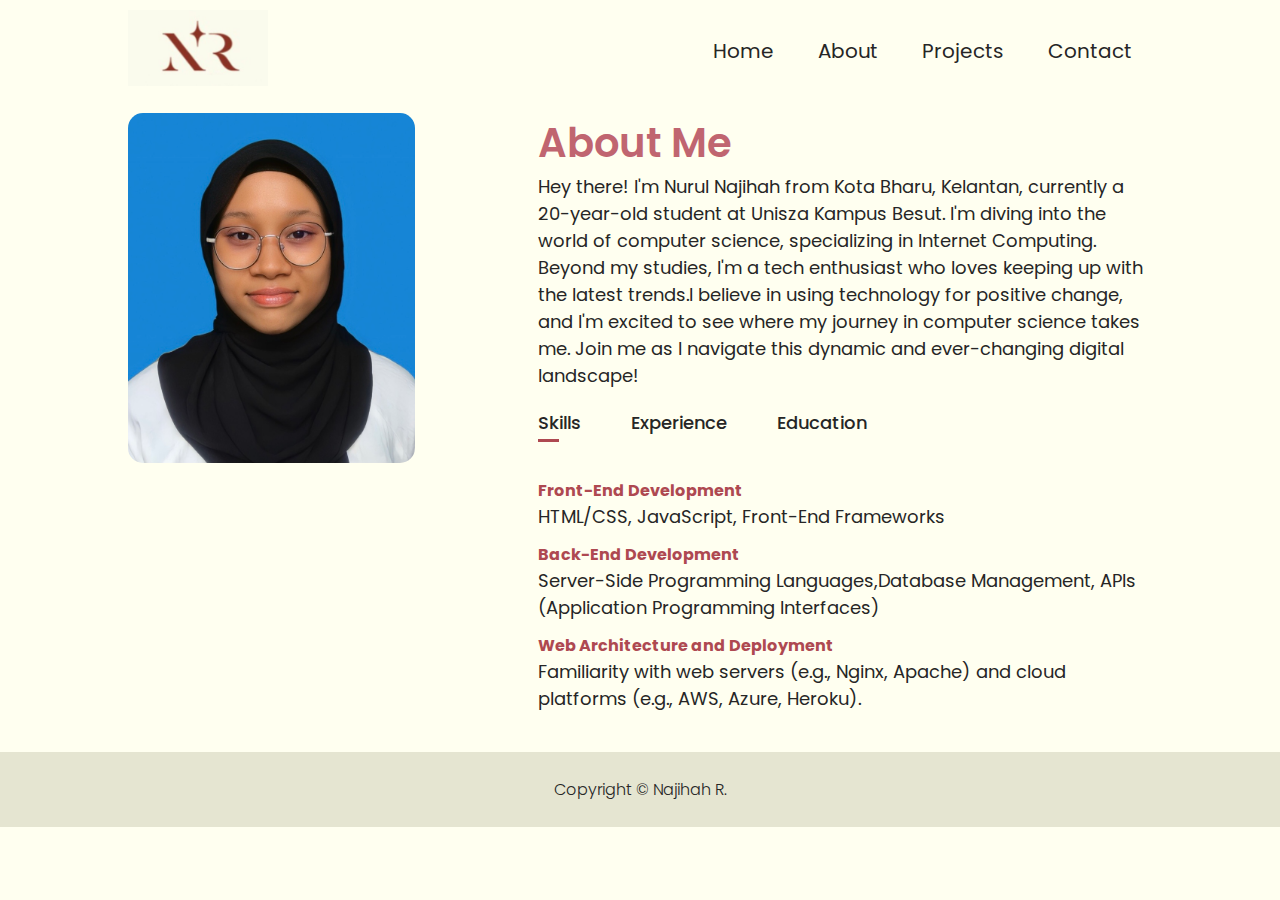
<file: about.html>
<!DOCTYPE html>
<!--
Click nbfs://nbhost/SystemFileSystem/Templates/Licenses/license-default.txt to change this license
Click nbfs://nbhost/SystemFileSystem/Templates/JSP_Servlet/Html.html to edit this template
-->
<html>
    <head>
        <title>Najihah R. - About Me</title>
        <meta charset="UTF-8">
        <meta name="viewport" content="width=device-width, initial-scale=1.0">
        <link rel="stylesheet" href="styles.css">
        <link rel="stylesheet" href="https://cdnjs.cloudflare.com/ajax/libs/font-awesome/6.0.0-beta3/css/all.min.css" crossorigin="anonymous" />
        <link rel="apple-touch-icon" sizes="180x180" href="favicon_io/apple-touch-icon.png">
        <link rel="icon" type="image/png" sizes="32x32" href="favicon_io/favicon-32x32.png">
        <link rel="icon" type="image/png" sizes="16x16" href="favicon_io/favicon-16x16.png">
        <link rel="manifest" href="favicon_io/site.webmanifest">
        <link rel="stylesheet" href="https://fonts.googleapis.com/css?family=Poppins&display=swap">
    </head>
    <body>
            <div class="container">
            <nav id="fixed-header">
                <a href="index.html"><img src="images/NR-logo.jpg" class="logo" alt="logo"/></a>
                <ul id="sidemenu">
                    <li><a href="index.html">Home</a></li>
                    <li><a href="about.html">About</a></li>
                    <li><a href="projects.html">Projects</a></li>
                    <li><a href="contact.html">Contact</a></li>
                    <i class="fas fa-xmark" onclick="closemenu()"></i>
                </ul>
                <i class="fas fa-ellipsis-vertical" onclick="openmenu()"></i>
            </nav>
            </div>
        
        <div class="container">
            <div class="row">
                <div class="about-col-1">
                    <img src="images/passport.JPG" class="passportpic" alt="Nurul Najihah Rahim"/>
                </div>
                
                <div class="about-col-2">
                    <h1 class="about-me-title">About Me</h1>
                    <p>Hey there! I'm Nurul Najihah from Kota Bharu, Kelantan, currently a 20-year-old student at Unisza Kampus Besut. I'm diving into the world of computer science, specializing in Internet Computing. Beyond my studies, I'm a tech enthusiast who loves keeping up with the latest trends.I believe in using technology for positive change, and I'm excited to see where my journey in computer science takes me. Join me as I navigate this dynamic and ever-changing digital landscape!</p>
               
                    <div class="tab-titles">
                    <p class="tab-links active-link" onclick="opentab(event, 'skills')">Skills</p>                           
                    <p class="tab-links" onclick="opentab(event, 'experience')">Experience</p>
                    <p class="tab-links" onclick="opentab(event, 'education')">Education</p>
                    </div>
                    
                    <div class="tab-contents active-tab" id="skills">
                        <ul>
                            <li><span><b>Front-End Development</b></span><br>HTML/CSS, JavaScript, Front-End Frameworks</li>
                            <li><span><b>Back-End Development</b></span><br>Server-Side Programming Languages,Database Management, APIs (Application Programming Interfaces)</li>
                            <li><span><b>Web Architecture and Deployment</b></span><br>Familiarity with web servers (e.g., Nginx, Apache) and cloud platforms (e.g., AWS, Azure, Heroku).</li>               
                        </ul>
                    </div>
                    
                    <div class="tab-contents" id="experience">
                        <ul>
                            <li><span><b>2015</b></span><br>Champion for Netball in MSSD Kota Bharu Netball Competition</li>
                            <li><span><b>2019</b></span><br>2nd Place for 100m Sprint in MSSD Kota Bharu Sport Competition</li>
                            <li><span><b>2020</b></span><br>Champion for 100m Sprint in MSSD Kota Bharu Sport Competition</li>
                            <li><span><b>2022-2023</b></span><br>Dean's List (Semester 1, Semester 2)</li>               
                        </ul>
                    </div>
                    
                    <div class="tab-contents" id="education">
                        <ul>
                            <li><span><b>2011 - 2015</b></span><br>SK Long Gafar (UPSR: 5A)</li>
                            <li><span><b>2016 - 2020</b></span><br>SMK Long Gafar (SPM: 9A)</li>
                            <li><span><b>2021 - 2022</b></span><br>Asasi Sains dan Perubatan UniSZA (CGPA: 3.37)</li>
                            <li><span><b>2022 - current</b></span><br>Ijazah Sarjana Muda Sains Komputer (Komputeran Internet) (current CGPA: 3.76)</li>
                        </ul>
                    </div>
                </div>
            </div>
        </div>
        
        <div class="copyright">
            <p>Copyright © Najihah R.</p>
        </div>
        <script src="script.js"></script>

    </body>
</html>
</file>
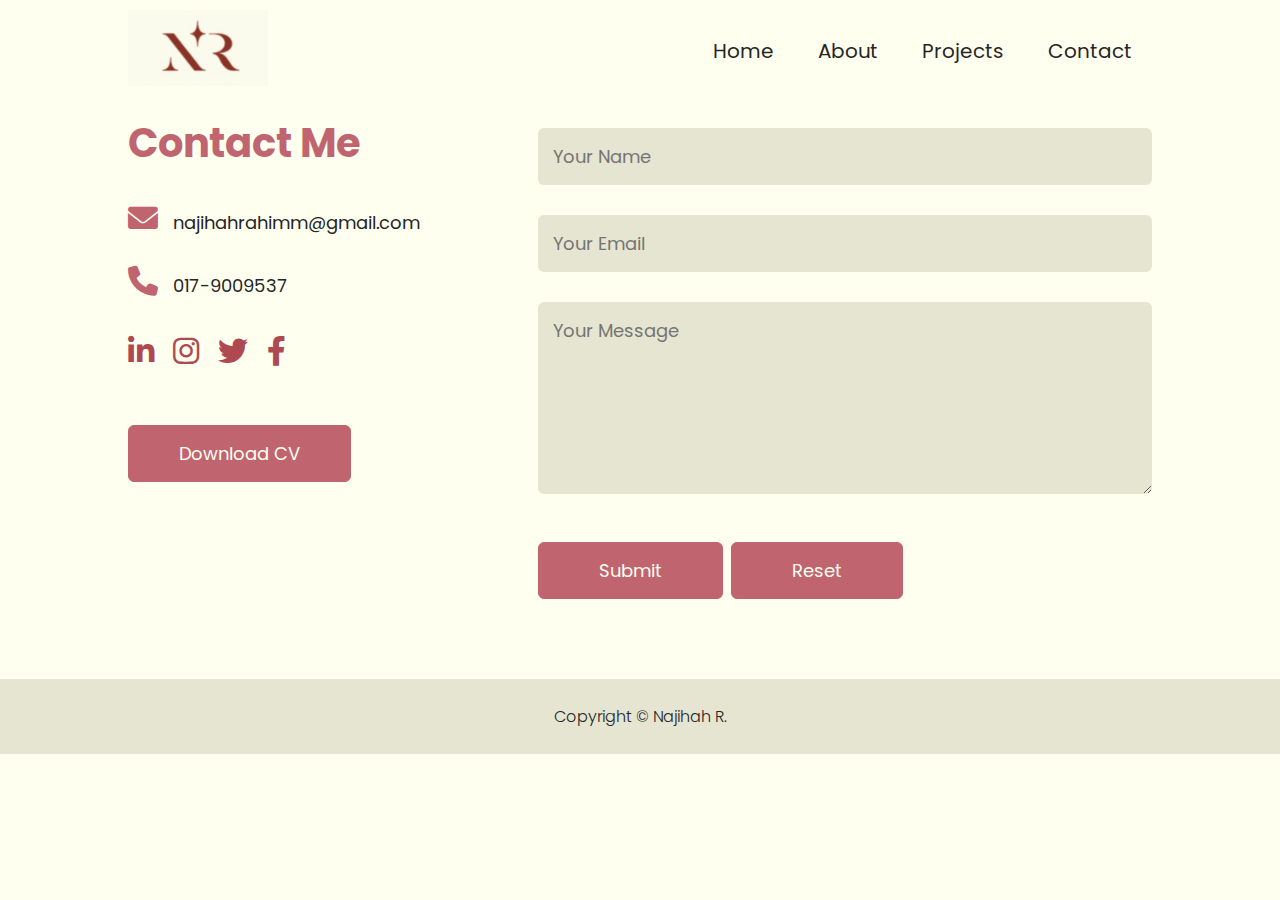
<file: contact.html>
<!DOCTYPE html>
<!--
Click nbfs://nbhost/SystemFileSystem/Templates/Licenses/license-default.txt to change this license
Click nbfs://nbhost/SystemFileSystem/Templates/JSP_Servlet/Html.html to edit this template
-->
<html>
    <head>
        <title>Najihah R. - Contact</title>
        <meta charset="UTF-8">
        <meta name="viewport" content="width=device-width, initial-scale=1.0">
        <link rel="stylesheet" href="styles.css">
        <link rel="stylesheet" href="https://cdnjs.cloudflare.com/ajax/libs/font-awesome/6.0.0-beta3/css/all.min.css" crossorigin="anonymous" />
        <link rel="apple-touch-icon" sizes="180x180" href="favicon_io/apple-touch-icon.png">
        <link rel="icon" type="image/png" sizes="32x32" href="favicon_io/favicon-32x32.png">
        <link rel="icon" type="image/png" sizes="16x16" href="favicon_io/favicon-16x16.png">
        <link rel="manifest" href="favicon_io/site.webmanifest">
        <link rel="stylesheet" href="https://fonts.googleapis.com/css?family=Poppins&display=swap">
        

    </head>
    <body>
        <div class="container">
            <nav id="fixed-header">
                <a href="index.html"><img src="images/NR-logo.jpg" class="logo" alt="logo"/></a>
                <ul id="sidemenu">
                    <li><a href="index.html">Home</a></li>
                    <li><a href="about.html">About</a></li>
                    <li><a href="projects.html">Projects</a></li>
                    <li><a href="contact.html">Contact</a></li>
                    <i class="fas fa-xmark" onclick="closemenu()"></i>
                </ul>
                <i class="fas fa-ellipsis-vertical" onclick="openmenu()"></i>
            </nav>
            </div>
        
        <div id="contact">
            <div class="container">
                <div class="row">
                    <div class="contact-left">
                        <h1 class="contact-title">Contact Me</h1>
                        <p><i class="fa-solid fa-envelope"></i>najihahrahimm@gmail.com</p>
                        <p><i class="fa-solid fa-phone"></i>017-9009537</p>
                        <div class="socmed-icons">
                            <a href="https://www.linkedin.com/in/najihah-rahim-7318b724b"><i class="fa-brands fa-linkedin-in"></i></a>
                            <a href="https://instagram.com/njhhrhm_?igshid=OGQ5ZDc2ODk2ZA%3D%3D&utm_source=qr"><i class="fa-brands fa-instagram"></i></a>
                            <a href="#"><i class="fa-brands fa-twitter"></i></a>
                            <a href="#"><i class="fa-brands fa-facebook-f"></i></a>
                        </div>
                        <a href="images/notrealcv.pdf" download class="btn btn2">Download CV</a>    
                    </div>
                    <div class="contact-right">
                        <form>
                            <input type="text" name="name" placeholder="Your Name" required>
                            <input type="email" name="email" placeholder="Your Email" required>
                            <textarea name="message" rows="6" placeholder="Your Message"></textarea>
                            <button type="submit" class="btn btn2">Submit</button>
                            <button type="reset" class="btn btn2">Reset</button>
                        </form>
                    </div>
                    
                </div>
                
            </div>
            
            <div class="copyright">
                <p>Copyright © Najihah R.</p>
            </div>
        </div>
        <script src="script.js"></script>
    </body>
</html>
</file>
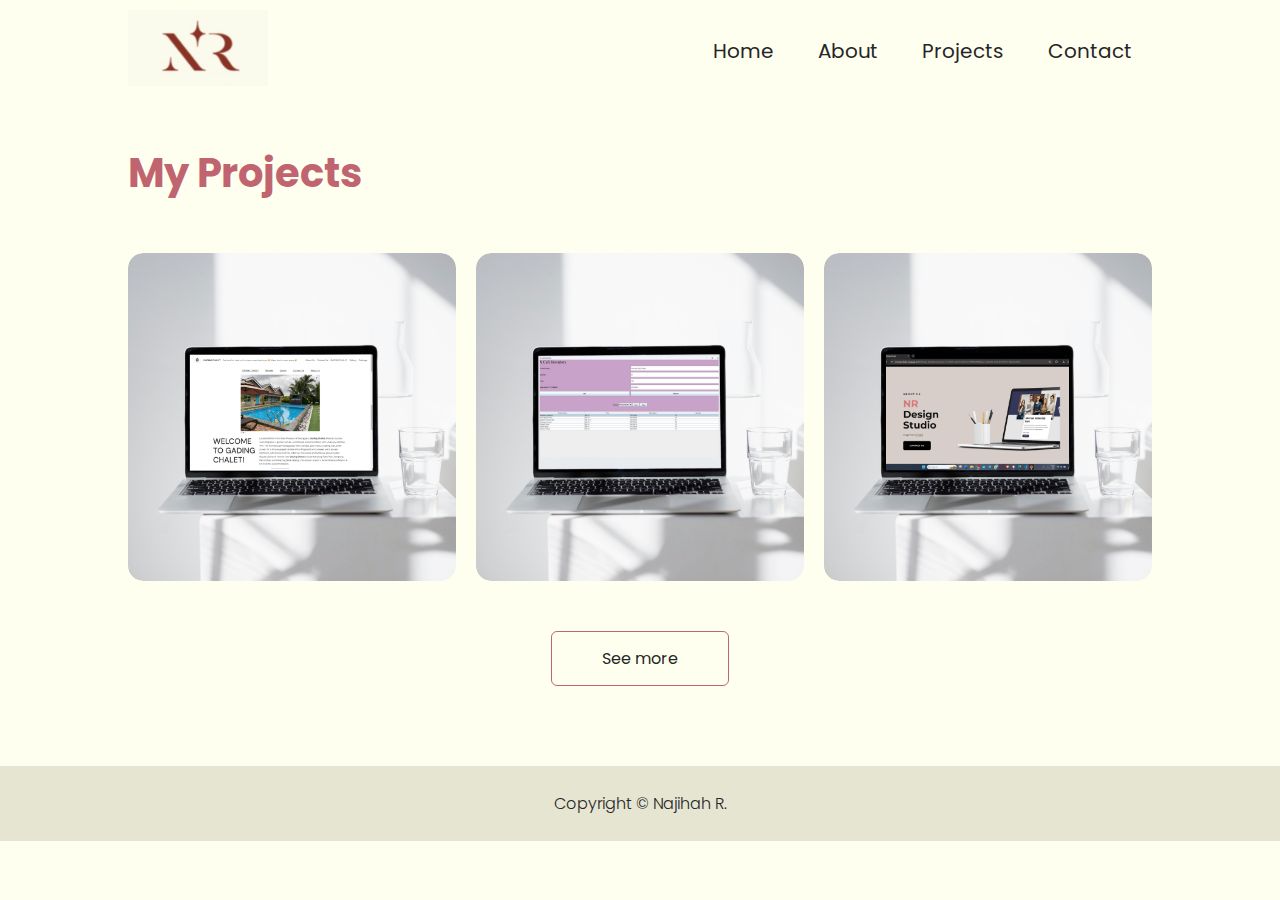
<file: projects.html>
<!DOCTYPE html>
<!--
Click nbfs://nbhost/SystemFileSystem/Templates/Licenses/license-default.txt to change this license
Click nbfs://nbhost/SystemFileSystem/Templates/JSP_Servlet/Html.html to edit this template
-->
<html>
    <head>
        <title>Najihah R. - Projects</title>
        <meta charset="UTF-8">
        <meta name="viewport" content="width=device-width, initial-scale=1.0">
        <link rel="stylesheet" href="styles.css">
        <link rel="stylesheet" href="https://cdnjs.cloudflare.com/ajax/libs/font-awesome/6.0.0-beta3/css/all.min.css" crossorigin="anonymous" />
        <link rel="apple-touch-icon" sizes="180x180" href="favicon_io/apple-touch-icon.png">
        <link rel="icon" type="image/png" sizes="32x32" href="favicon_io/favicon-32x32.png">
        <link rel="icon" type="image/png" sizes="16x16" href="favicon_io/favicon-16x16.png">
        <link rel="manifest" href="favicon_io/site.webmanifest">
        <link rel="stylesheet" href="https://fonts.googleapis.com/css?family=Poppins&display=swap">

    </head>
    <body>
        <div class="container">
            <nav id="fixed-header">
                <a href="index.html"><img src="images/NR-logo.jpg" class="logo" alt="logo"/></a>
                <ul id="sidemenu">
                    <li><a href="index.html">Home</a></li>
                    <li><a href="about.html">About</a></li>
                    <li><a href="projects.html">Projects</a></li>
                    <li><a href="contact.html">Contact</a></li>
                    <i class="fas fa-xmark" onclick="closemenu()"></i>
                </ul>
                <i class="fas fa-ellipsis-vertical" onclick="openmenu()"></i>
            </nav>
            </div>
        
        <div id="portfolio">
            <div class="container">
                <h1 class="sub-title">My Projects</h1>
                
                <div class="projects-list">
                    <div class="projects">
                        <img src="images/project1.png" alt="chalet booking website"/>
                        <div class="layer">
                            <h3>Chalet Booking Website</h3>
                            <p>The website lets customers book rooms easily and efficiently.</p>
                            <p>Technology(s) used: HTML/CSS, JavaScript</p>
                            <a href="https://resort774.wordpress.com" target="blank"><i class="fas fa-link"></i></a>
                        </div>
                    </div>

                    <div class="projects">
                        <img src="images/project2.png" alt="java inventory system"/>
                        <div class="layer">
                            <h3>Cafe Inventory System</h3>
                            <p>The system lets staff create, retrieve, update and delete data so that they can update inventory efficiently.</p>
                            <p>Technology(s) used: Java</p>
                            <a href="images/project2-code.pdf" target="blank"><i class="fas fa-link"></i></a>
                        </div>
                    </div>

                    <div class="projects">
                        <img src="images/project3.png" alt="Design Studio website"/>
                        <div class="layer">
                            <h3>Design Studio Website</h3>
                            <p>The website displays a diverse range of past projects, insights, client testimonials and contact information.</p>
                            <p>Technology(s) used: HTML/CSS, JavaScript</p>
                            <a href="https://nrdesignstudio.nicepage.io/?version=b9e3cbfe-2939-43f8-8a72-b74dff3ae6e8" target="blank"><i class="fas fa-link"></i></a>
                        </div>
                    </div>
                    
                </div>
                
                <a href="#" class="btn">See more</a>
            </div>
            
            <div class="copyright">
                <p>Copyright © Najihah R.</p>
            </div>
            
        </div>
                <script src="script.js"></script>

    </body>
</html>
</file>
<file: styles.css>
/*
Click nbfs://nbhost/SystemFileSystem/Templates/Licenses/license-default.txt to change this license
Click nbfs://nbhost/SystemFileSystem/Templates/JSP_Servlet/CascadeStyleSheet.css to edit this template
*/
/* 
    Created on : 25 Nov 2023, 4:54:30 PM
    Author     : najihah
*/

*{
    margin: 0;
    padding: 0;
    font-family: 'Poppins', sans-serif;
    box-sizing: border-box;
}

@font-face {
  font-family: 'Poppins';
  src: url('fonts/Poppins-Regular.ttf') format('ttf');
}

body{
    background: #FFFFF0;
    color: #262626;
}

.intro {
  height: 100vh;
  background-color: #FFFFF0;
  display: flex;
  justify-content: center;
  align-items: center;
}

.intro h2 {
  color: #C06570;
  opacity: 0;
  font-size: 50px;
  animation: fadeIn 2s ease ;
}

#header{
    width: 100%;
    height: 100vh;
    position: absolute;
    top: 0;
    display: flex;
    flex-direction: column;
    transform: scale(0, 0);
    overflow: hidden;
    animation: fadeInText 2s ease forwards 2s;
}

.container{
    padding: 10px 10%;
}

nav{
    display: flex;
    align-items: center;
    justify-content: space-between;
    flex-wrap: wrap;
}

.logo{
    width:140px;
}

nav ul li{ 
    display: inline-block;
    list-style: none;
    margin: 10px 20px;
}

nav ul li a{
    color: #262626;
    text-decoration: none;
    font-size: 20px;
    position: relative;
}

nav ul li a::after{
    content: '';
    width: 0;
    height: 3px;
    background: #C06570 ;
    position: absolute;
    left: 0;
    bottom: -6px;
    transition: 0.5s;
}

nav ul li a:hover::after{
    width: 100%;
}

.header-text{
    margin-top: 20%;
    font-size: 30px;
}

.header-text h1{
    font-size: 60px;
    margin-top: 20px;
}

.header-text h1 span{
    color: #AE4951;
}

@keyframes fadeIn {
  from {
    opacity: 0;
    transform: translateY(50%);
  }
  to {
    opacity: 1;
    transform: translateY(-50%);
  }
}

@keyframes fadeInText {
  from {
    opacity: 0;
    transform: translateY(30%);
  }
  to {
    opacity: 1;
    transform: translateY(0%);
  }
}

/* ------- about -------*/
#about{
    padding: 80px 0;
}

.row{
    display: flex; 
    justify-content: space-between;
    flex-wrap: wrap;
}

.about-col-1{
    flex-basis: 35%;
    animation: fadeInText forwards 3s;

}

.passportpic{
    max-height: 80%;
    max-width: 80%;
}

.about-col-1 img{
    border-radius: 15px;
}

.about-col-2{
    flex-basis: 60%;
    animation: fadeInText forwards 3s;
    font-size: 18px;
}

.about-me-title{
    font-size: 40px;
    font-weight: 600;
    color: #C06570;
}

.tab-titles{
    display: flex;
    margin: 20px 0px 40px;
}
.tab-links{
    margin-right:50px;
    font-size: 18px;
    font-weight: 500;
    color: #262626;
    cursor: pointer;
    position: relative;
}

.tab-links::after{
    content: '';
    width: 0;
    height: 3px;
    background: #AE4951;
    position: absolute;
    left: 0;
    bottom: -6px;
    transition: 0.5s;
}

.tab-links.active-link::after{
    width: 50%;
}

.tab-contents ul li{
    list-style: none;
    margin: 10px 0;
}

.tab-contents ul li span{
    color: #AE4951;
    font-size: 16px;
}

.tab-contents{
    display: none;
}

.tab-contents.active-tab{
    display: block;
    
}

/* ----- projects ----- */
#portfolio{
    padding: 30px 0;
    animation: fadeInText forwards 3s;
}

.sub-title{
    color: #C06570;
    font-size: 40px;
}

.projects-list{
    display: grid;
    grid-template-columns: repeat(auto-fit, minmax(250px, 1fr));
    margin-top: 50px;
    gap: 20px;
}

.projects{
    border-radius: 15px;
    position: relative;
    overflow: hidden;
}

.projects img{
    width: 100%;
    border-radius: 15px;
    display: block;
    transition: transform 0.5s;
}

.layer{
    width: 100%;
    height: 0%;
    background: linear-gradient(rgba(229,229,209,0.6), #C06570);
    color: #FFFFF0;
    border-radius: 10px;
    position: absolute;
    left: 0;
    bottom: 0;
    overflow: hidden;
    display: flex;
    align-items: center;
    justify-content: center;
    flex-direction: column;
    padding: 0 40px;
    text-align: center;
    font-size: 14px;
    transition: height 0.5s;
}

.layer h3{
    margin-bottom: 20px;
}

.layer a{
    margin-top: 20px;
    color: #C06570;
    text-decoration: none;
    font-size: 18px;
    line-height: 60px;
    background: #fff;
    width: 60px;
    height: 60px;
    border-radius: 50%;
    text-align: center;
}

.projects:hover img{
    transform: scale(1.1);
    
}

.projects:hover .layer{
    height: 100%;
}

.btn{
    display: block;
    margin: 50px auto;
    width: fit-content;
    border: 1px solid #C06570;
    padding: 14px 50px;
    border-radius: 6px;
    text-decoration: none;
    color: #262626;
    transition: background 0.5s;
}

.btn:hover{
    background: #C06570;
    color: #FFFFF0
}

/* ----- contact ----- */

.contact-title{
    font-size: 40px;
    color: #C06570;
    animation: fadeInText forwards 3s;
}
.contact-left{
    flex-basis: 35%;
    animation: fadeInText forwards 3s;
}

.contact-right{
    flex-basis: 60%;
    animation: fadeInText forwards 3s;
    font-size: 30px;
}

.contact-left p{
    margin-top: 30px;
    font-size: 18px;
}

.contact-left p i{
    color: #C06570;
    margin-right: 15px;
    font-size: 30px;
}

.socmed-icons{
    margin-top: 30px;
}

.socmed-icons a{
    text-decoration: none;
    color: #AE4951;
    margin-right: 15px;
    font-size: 30px;
    display: inline-block;
    transition: transform 0.5s;
    animation: fadeInText forwards 3s;
}

.socmed-icons a:hover{
    color: #E5E5D1;
    transform: translateY(-5px);
}

.btn.btn2{
    display: inline-block;
    background: #C06570;
    color: #FFFFF0;
    font-size: 18px;
}

.contact-right form{
    width: 100%;
}

form input, form textarea{
    width: 100%;
    border: 0;
    outline: none;
    background: #E5E5D1;
    padding: 15px;
    margin: 15px 0;
    color: #262626;
    font-size: 18px;
    border-radius: 6px;
}

form .btn2{
    padding: 14px 60px;
    font-size: 18px;
    margin-top: 20px;
    cursor: pointer;
}

.copyright{
    width: 100%;
    text-align: center;
    padding: 25px 0;
    background: #E5E5D1;
    font-weight: 300;
    margin-top: 20px;
    animation: fadeInText forwards 4s;
}

/* ----- css for small screen ----- */

    nav .fas{
    display: none;
    }


@media only screen and (max-width: 600px){
    
    .intro h2 {
        font-size: 40px;
    }
    #header{
        background-image: url();
    }
    .header-text{
        margin-top: 100%;
        font-size: 16px;
    }
    
    .header-text h1{
        font-size: 30px;
    }
    
    .fixed-header {
    position: fixed;
    top: 0;
    left: 0;
    width: 100%;
    z-index: 1000;
}

    nav .fas.fa-xmark{
    display: block;
    font-size: 25px;
    color: #B1B1A1;
    }
    
    nav .fas.fa-ellipsis-vertical{
    display: block;
    font-size: 25px;
    color: #AE4951;
    }

    nav ul{
        position: fixed;
        top: 0;
        right: -200px;
        width: 200px;
        height: 100vh;
        padding-top: 50px;
        z-index: 2;
        transition: right 0.5s;
        background: linear-gradient(rgba(203,203,181,0.8), #CBCBB5);
    }
    
    nav ul li{
        display: block;
        margin: 25px;
    }
    
    nav ul .fas{
        position: absolute;
        top: 25px;
        left: 25px;
        cursor: pointer;
    }
    
    .about-me-title{
        font-size: 40px;
    }
    
    .about-col-1{
        flex-basis: 100%;
        margin-left: 70px;
        margin-top: 30px;
    }
    
    .about-col-2{
        flex-basis: 100%;
        font-size: 14px;
    }
    
    .tab-links{
        font-size: 16px;
        margin-right: 20px;
    }
    
    .contact-left, .contact-right{
        flex-basis: 100%;
    }
    
    .copyright{
        font-size: 14px;
    }
}
</file>
